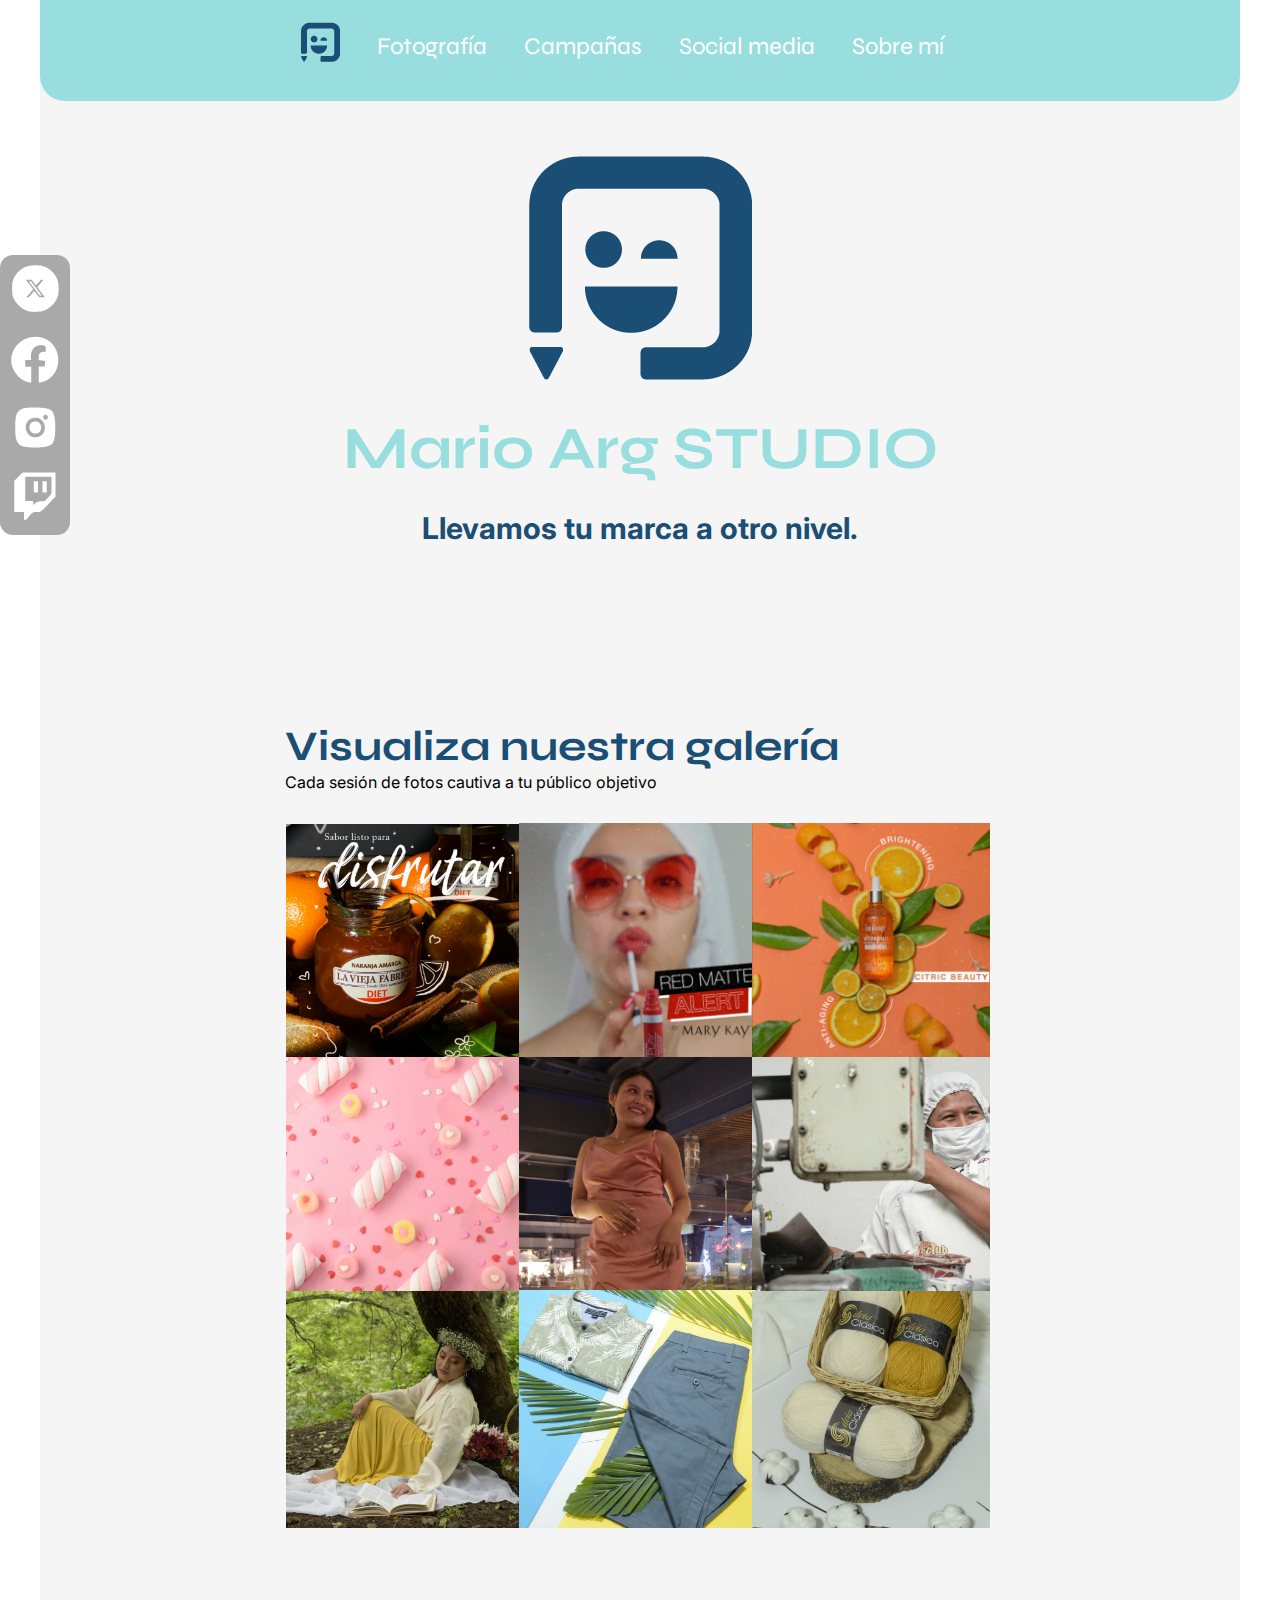
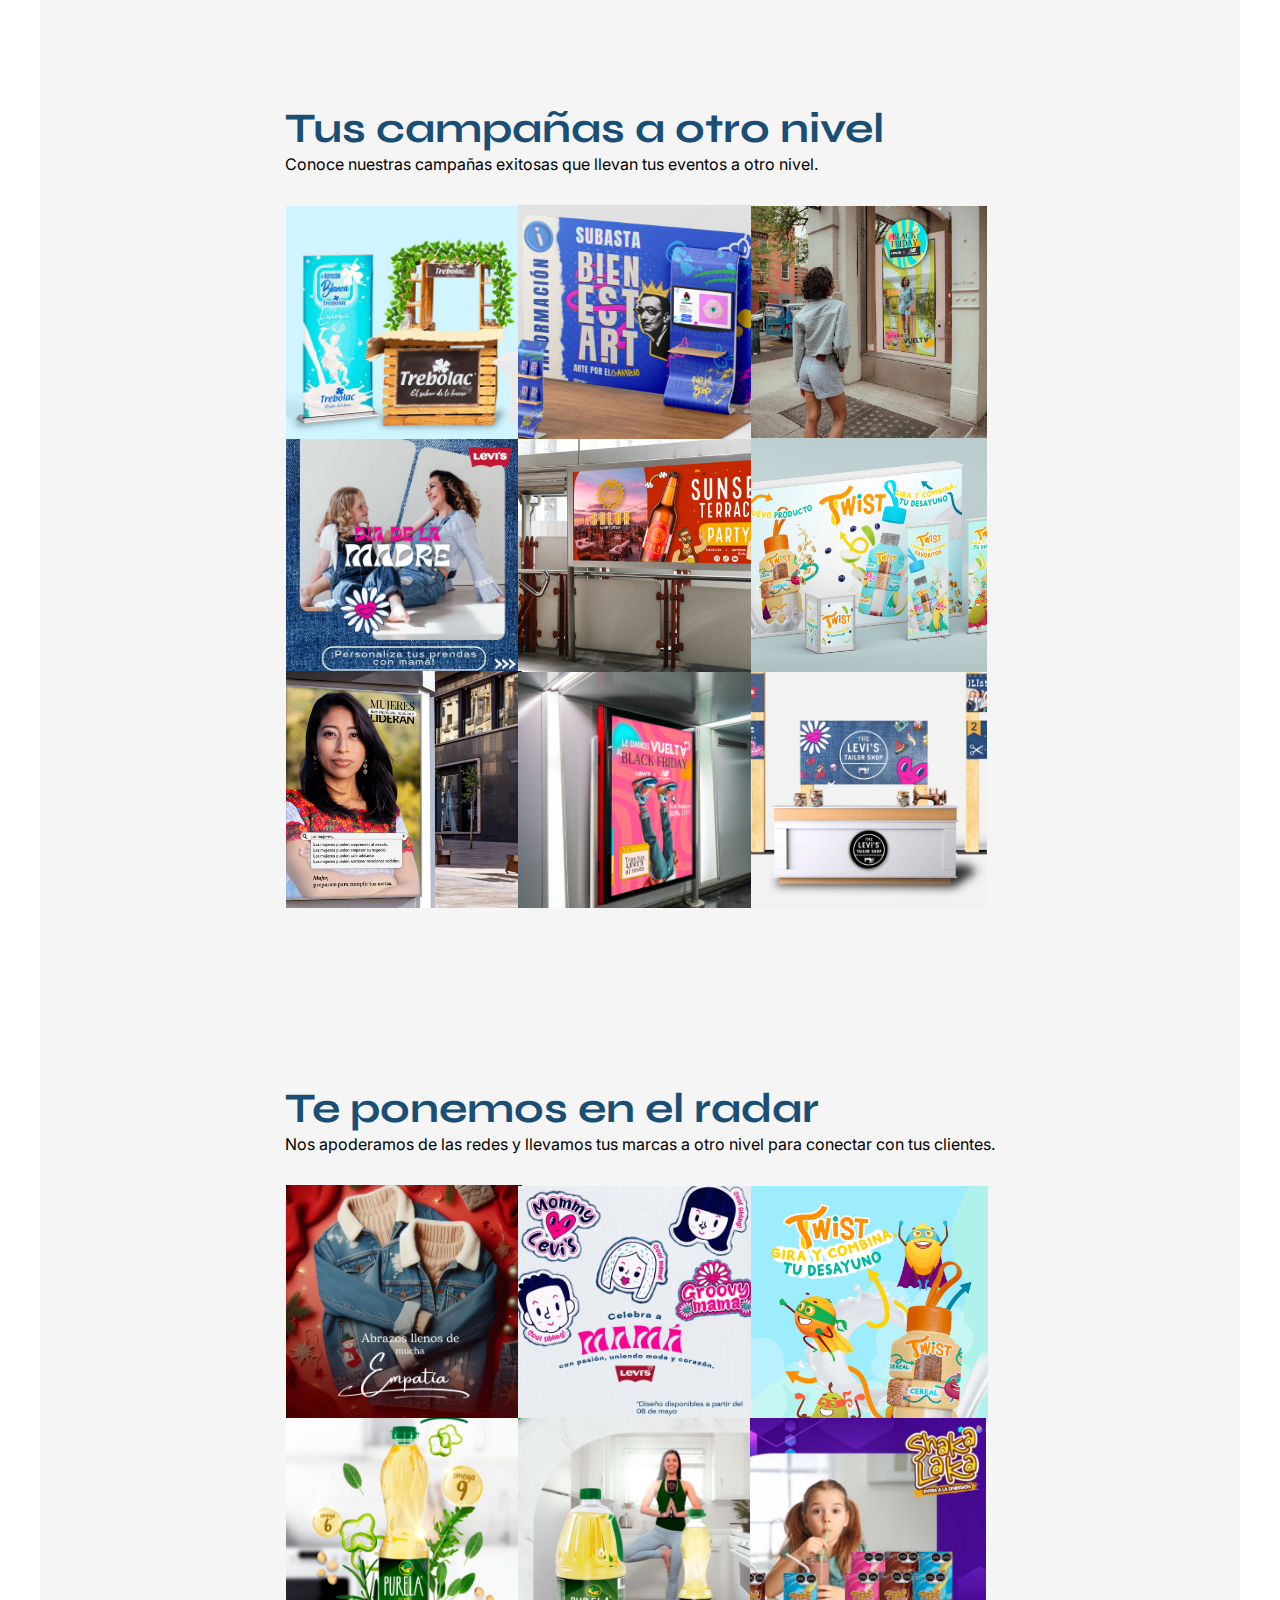
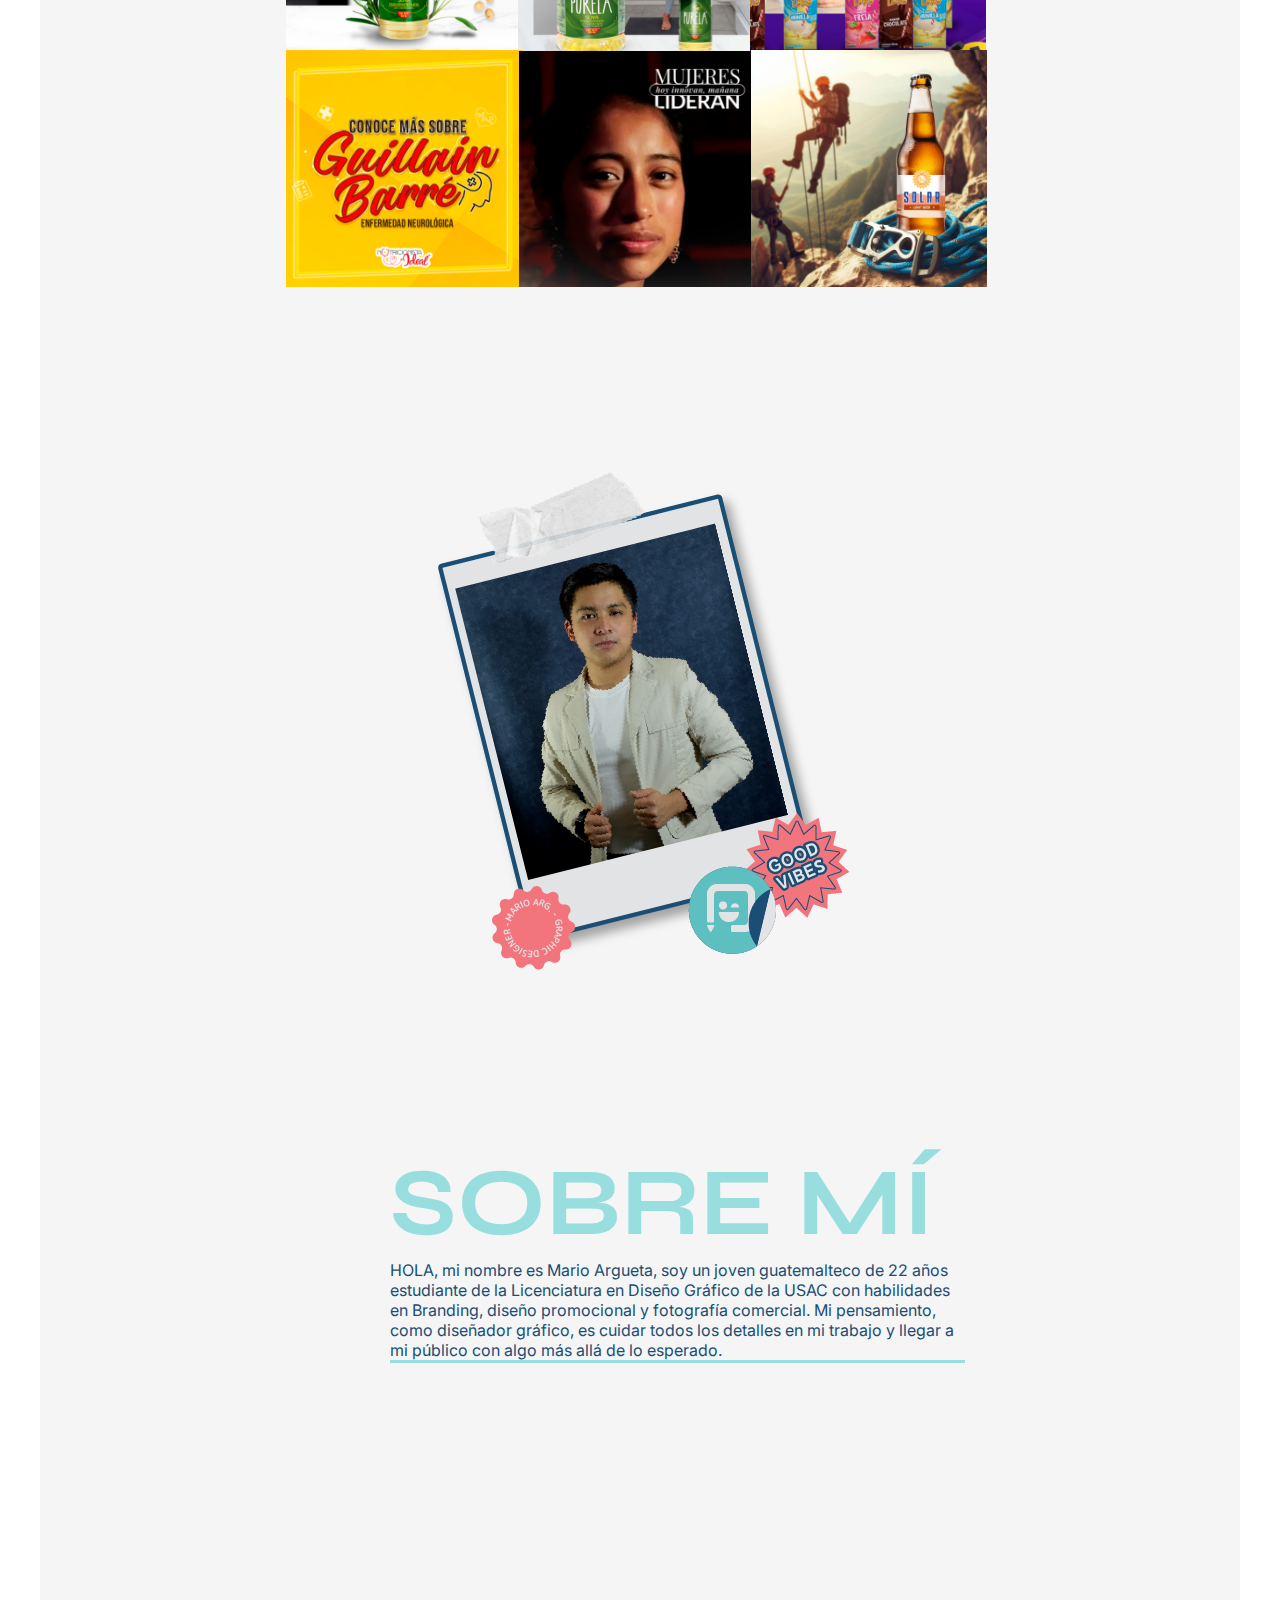
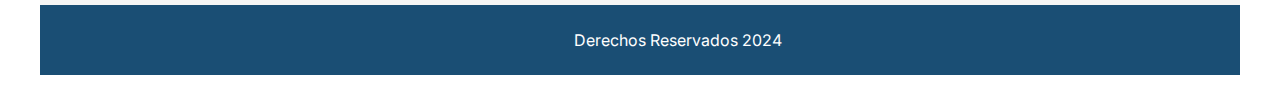
<file: index.html>
<!DOCTYPE html>
<html lang="es">

<head>
    <meta charset="UTF-8">
    <meta name="viewport" content="width=device-width, initial-scale=1.0">
    <title>Portafolio</title>
    <link rel="stylesheet" href="css/estilos.css">
    <link rel="preconnect" href="https://fonts.googleapis.com">
    <link rel="preconnect" href="https://fonts.gstatic.com" crossorigin>
    <link
        href="https://fonts.googleapis.com/css2?family=Inter:ital,opsz,wght@0,14..32,100..900;1,14..32,100..900&family=Montserrat:ital,wght@0,100..900;1,100..900&family=PT+Sans:ital,wght@0,400;0,700;1,400;1,700&family=Rubik:ital,wght@0,300..900;1,300..900&family=Syne:wght@400..800&family=Urbanist:ital,wght@0,100..900;1,100..900&family=Yellowtail&display=swap"
        rel="stylesheet">
    <link rel="preconnect" href="https://fonts.googleapis.com">
    <link rel="preconnect" href="https://fonts.gstatic.com" crossorigin>
    <link
        href="https://fonts.googleapis.com/css2?family=Inter:ital,opsz,wght@0,14..32,100..900;1,14..32,100..900&family=Montserrat:ital,wght@0,100..900;1,100..900&family=PT+Sans:ital,wght@0,400;0,700;1,400;1,700&family=Rubik:ital,wght@0,300..900;1,300..900&family=Syne:wght@400..800&family=Urbanist:ital,wght@0,100..900;1,100..900&family=Yellowtail&display=swap"
        rel="stylesheet">
</head>

<body>
    <div class="contenedor">
        <div class="redes">
            <ul>
                <li><a href="https://x.com/?lang=es"><img src="imagenes/equis@72x.png" alt=""></a></li>
                <li><a href="https://www.facebook.com/"><img src="imagenes/facebook@72x.png" alt=""></a></li>
                <li><a href="https://www.instagram.com/"><img src="imagenes/insta@72x.png" alt=""></a></li>
                <li><a href="https://www.twitch.tv/"><img src="imagenes/twitch@72x.png" alt=""></a></li>
            </ul>
        </div>
        <div id="cabecera"></div>
        <header>
            <nav>
                <table class="menu">

                    <tr>
                        <td class="bmenu"><a href="#"> <img src="imagenes/logo mas peq@72x.png" alt="logo"> </a></td>
                        <td class="bmenu"><a href="#fotografía"> Fotografía </a></td>
                        <td class="bmenu"><a href="#campañas"> Campañas </a></td>
                        <td class="bmenu"><a href="#social"> Social media </a></td>
                        <td class="bmenu"><a href="#mipersona"> Sobre mí </a></td>
                    </tr>

                </table>
            </nav>
        </header>
        <aside>
            <img class="logo" src="imagenes/logo peg@72x.png" alt="logo">
            <h1> Mario Arg STUDIO</h1>
            <h3>Llevamos tu marca a otro nivel.</h3>
        </aside>


        <div id="fotografía"></div>
        <main>
            <section>
                <article>
                    <h2 >Visualiza nuestra galería</h2>
                    <p>Cada sesión de fotos cautiva a tu público objetivo</p>
                    <div class="galeria">
                        <a href="fotogrande.html" class="imagen"><img src="imagenes/foto (1).png" alt="imagen"
                                class="imagen"></a>
                        <a href="#" class="imagen"><img src="imagenes/foto (2).png" alt="imagen" class="imagen"></a>
                        <a href="#" class="imagen"><img src="imagenes/foto (3).png" alt="imagen" class="imagen"></a>
                        <a href="#" class="imagen"><img src="imagenes/foto (4).png" alt="imagen" class="imagen"></a>
                        <a href="#" class="imagen"><img src="imagenes/foto (5).png" alt="imagen" class="imagen"></a>
                        <a href="#" class="imagen"><img src="imagenes/foto (6).png" alt="imagen" class="imagen"></a>
                        <a href="#" class="imagen"><img src="imagenes/foto (7).png" alt="imagen" class="imagen"></a>
                        <a href="#" class="imagen"><img src="imagenes/foto (8).png" alt="imagen" class="imagen"></a>
                        <a href="#" class="imagen"><img src="imagenes/foto (9).png" alt="imagen" class="imagen"></a>
                    </div>
                </article>
            </section>


            <div id="campañas"></div>
        
                <section>
                    <article>
                        <h2 >Tus campañas a otro nivel</h2>
                        <p>Conoce nuestras campañas exitosas que llevan tus eventos a otro nivel.</p>
                        <div class="galeria">
                            <a href="#" class="imagen"><img src="imagenes/Stand trebolac_petacones.png" alt="imagen" class="imagen"></a>
                            <a href="#" class="imagen"><img src="imagenes/Free Trade Show Booth Mockup bienestart.png" alt="imagen" class="imagen"></a>
                            <a href="#" class="imagen"><img src="imagenes/espejo 1.png" alt="imagen" class="imagen"></a>
                            <a href="#" class="imagen"><img src="imagenes/1.png" alt="imagen" class="imagen"></a>
                            <a href="#" class="imagen"><img src="imagenes/mockup mural final.png" alt="imagen" class="imagen"></a>
                            <a href="#" class="imagen"><img src="imagenes/mockup para promocionales.png" alt="imagen" class="imagen"></a>
                            <a href="#" class="imagen"><img src="imagenes/mujer niña_editable.png" alt="imagen" class="imagen"></a>
                            <a href="#" class="imagen"><img src="imagenes/muppy blackfriday.png" alt="imagen" class="imagen"></a>
                            <a href="#" class="imagen"><img src="imagenes/Stand final.png" alt="imagen" class="imagen"></a>
                        </div>
                    </article>
                </section>

                <div id="social"></div>
        <main>
            <section>
                <article>
                    <h2 >Te ponemos en el radar</h2>
                    <p>Nos apoderamos de las redes y llevamos tus marcas a otro nivel para conectar con tus clientes.</p>
                    <div class="galeria">
                        <a href="#" class="imagen"><img src="imagenes/2.png" alt="imagen"class="imagen"></a>
                        <a href="#" class="imagen"><img src="imagenes/4.png" alt="imagen" class="imagen"></a>
                        <a href="#" class="imagen"><img src="imagenes/anuncio 1.png" alt="imagen" class="imagen"></a>
                        <a href="#" class="imagen"><img src="imagenes/B19.png"imagen" class="imagen"></a>
                        <a href="#" class="imagen"><img src="imagenes/Captura de pantalla 2024-11-10 015341.png" alt="imagen" class="imagen"></a>
                        <a href="#" class="imagen"><img src="imagenes/Captura de pantalla 2024-11-10 015432.png" alt="imagen" class="imagen"></a>
                        <a href="#" class="imagen"><img src="imagenes/Mesa de trabajo 1.png" alt="imagen" class="imagen"></a>
                        <a href="#" class="imagen"><img src="imagenes/Place your design here2.png" alt="imagen" class="imagen"></a>
                        <a href="#" class="imagen"><img src="imagenes/social 1.png" alt="imagen" class="imagen"></a>
                    </div>
                </article>
            </section>


            <div id="mipersona"></div>
            
            <article class="sobre">
                <img src="imagenes/mifoto@72x.png" alt="foto" class="mifoto">
                <h2 class="sobre">SOBRE MÍ</h2>
                <p class="sobre">HOLA, mi nombre es Mario Argueta, soy un joven guatemalteco de 22 años estudiante de la
                    Licenciatura en Diseño Gráfico de la USAC con habilidades en Branding, diseño promocional y
                    fotografía comercial. Mi pensamiento, como diseñador gráfico, es cuidar todos los detalles en mi
                    trabajo y llegar a mi público con algo más allá de lo esperado. </p>
            </article>
        </main>
        <footer>
            <p class="pie">
Derechos Reservados 2024
            </p>
        </footer>


    </div>
    
</body>

</html>
</file>
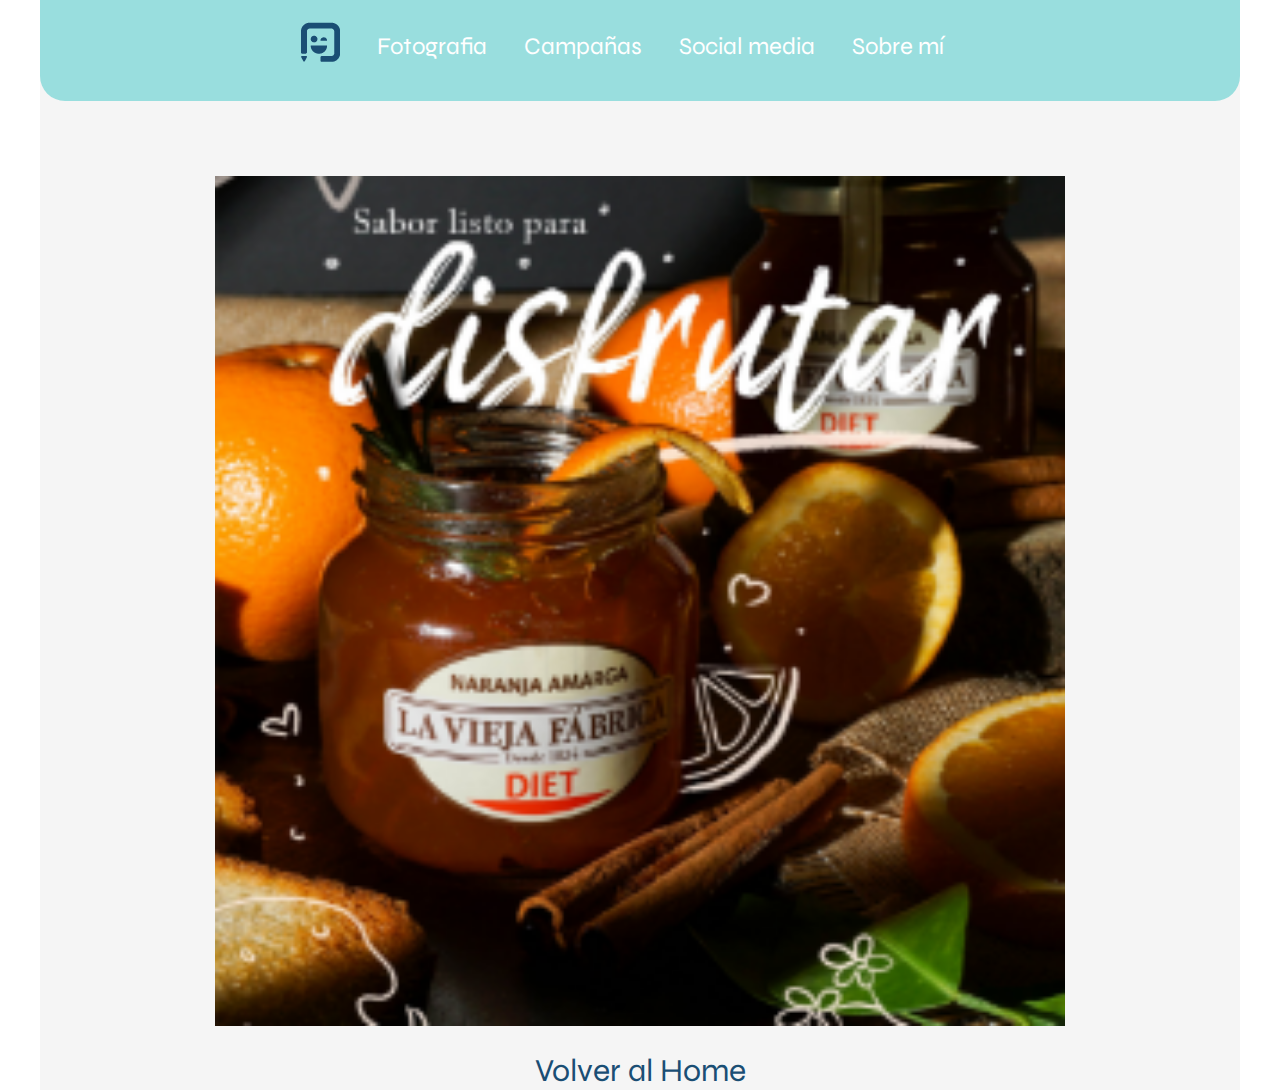
<file: fotogrande.html>
<!DOCTYPE html>
<html lang="es">

<head>
    <meta charset="UTF-8">
    <meta name="viewport" content="width=device-width, initial-scale=1.0">
    <title>Foto grande</title>
    <link rel="stylesheet" href="css/estilos.css">
    <link rel="preconnect" href="https://fonts.googleapis.com">
    <link rel="preconnect" href="https://fonts.gstatic.com" crossorigin>
    <link
        href="https://fonts.googleapis.com/css2?family=Inter:ital,opsz,wght@0,14..32,100..900;1,14..32,100..900&family=Montserrat:ital,wght@0,100..900;1,100..900&family=PT+Sans:ital,wght@0,400;0,700;1,400;1,700&family=Rubik:ital,wght@0,300..900;1,300..900&family=Syne:wght@400..800&family=Urbanist:ital,wght@0,100..900;1,100..900&family=Yellowtail&display=swap"
        rel="stylesheet">
    <link rel="preconnect" href="https://fonts.googleapis.com">
    <link rel="preconnect" href="https://fonts.gstatic.com" crossorigin>
    <link
        href="https://fonts.googleapis.com/css2?family=Inter:ital,opsz,wght@0,14..32,100..900;1,14..32,100..900&family=Montserrat:ital,wght@0,100..900;1,100..900&family=PT+Sans:ital,wght@0,400;0,700;1,400;1,700&family=Rubik:ital,wght@0,300..900;1,300..900&family=Syne:wght@400..800&family=Urbanist:ital,wght@0,100..900;1,100..900&family=Yellowtail&display=swap"
        rel="stylesheet">
</head>

<body>
    <div class="contenedor">
        <header>
            <nav>
                <table class="menu">

                    <tr>
                        <td class="bmenu"><a href="#"> <img src="imagenes/logo mas peq@72x.png" alt="logo"> </a></td>
                        <td class="bmenu"><a href="#"> Fotografia </a></td>
                        <td class="bmenu"><a href="#"> Campañas </a></td>
                        <td class="bmenu"><a href="#"> Social media </a></td>
                        <td class="bmenu"><a href="#"> Sobre mí </a></td>
                    </tr>

                </table>
            </nav>
        </header>
        <main>
            <img src="imagenes/foto (1).png" alt="foto" class="fotogrande">
            <a href="index.html" class="volver">Volver al Home </a>
        </main>
    </div>
</body>

</html>
</file>
<file: css/estilos.css>
* {
    margin: 0;
    padding: 0;
    text-decoration: none;
    font-family: Inter, sans-serif;

}

html{
    scroll-behavior: smooth;
}

.contenedor {
    width: 1200px;
    background-color: whitesmoke;
    margin-left: auto;
    margin-right: auto;
}

/* aqui empieza el header */
header {
    background-color: rgb(153, 222, 222);
    border-radius: 0 0 25px 25px;
    position: sticky;
    top: 0;
    z-index: 5;

}

.menu {
    margin-left: auto;
    margin-right: auto;
    padding-top: 20px;
    padding-bottom: 30px;
    font-size: 24px;
}

.bmenu {
    padding-right: 35px;

}

a {
    color: white;
    font-family: Syne;
}

a:hover{
    opacity: 75%;
    transition: 0.5s;
}

.logo {
    display: block;
    margin-right: auto;
    margin-left: auto;
    margin-top: 55px;
    margin-bottom: 32px;

}

h1 {
    text-align: center;
    font-size: 60px;
    font-family: Syne;
    color: rgb(153, 222, 222);
    margin-bottom: 25px;
}

h3 {
    text-align: center;
    font-size: 30px;
    color: #1A4E74;
}

h2 {
    font-family: Syne, sans-serif;
    color: #1A4E74;
    font-size: 42px;
    margin-top: 175px;
    margin-left: 245px;
}

p {
    margin-left: 245px;
    margin-bottom: 35px;

}

.galeria {

    width: 700px;
    margin-left: auto;
    margin-right: auto;
}

img.imagen {
    margin: -4px;

}

img.fotogrande {
    display: block;
    width: 850px;
    margin-left: auto;
    margin-right: auto;
    margin-top: 75px;
    margin-bottom: 25px;

}

a.volver {
    display: block;
    color: #1A4E74;
    text-align: center;
    font-size: 32px;
}

.campañas {

    width: 500px;
    margin-left: auto;
    margin-right: auto;
}

img.imagen {
    margin: -4px;

}
/*sobre mi trabajo */
article.sobre{
    width: 650px;
    display: block;
    margin-left: auto;
    margin-right: auto;

}
img.mifoto{
    margin-top: 180px;
    display: block;
    margin-left:auto ;
    margin-right: auto;
}
h2.sobre{
    font-size: 96px;
    color:rgb(153, 222, 222) ;
    margin-left: 75px;
}
p.sobre{
    color: #1A4E74;
    padding bottom:35px;
    border-bottom:3px solid rgb(153, 222, 222);
    margin-left: 75px;
    margin-bottom: 10px
}

/* pie de pagina */
footer{
    margin-top: 242px;
    background-color: #1A4E74;
    text-align: center;

}
p.pie{
    padding: 25px;
    color: white;
    margin-left: 75px;
}
/* botones redes*/
div.redes{
    width: 70px;
    height: 280px;
    background-color: darkgrey;
    position: fixed;
    top: 255px;
    left: 0px;
    border-radius: 13px;
}
li{
    list-style: none;
    text-align: center;
    padding: 10px;

}
</file>
